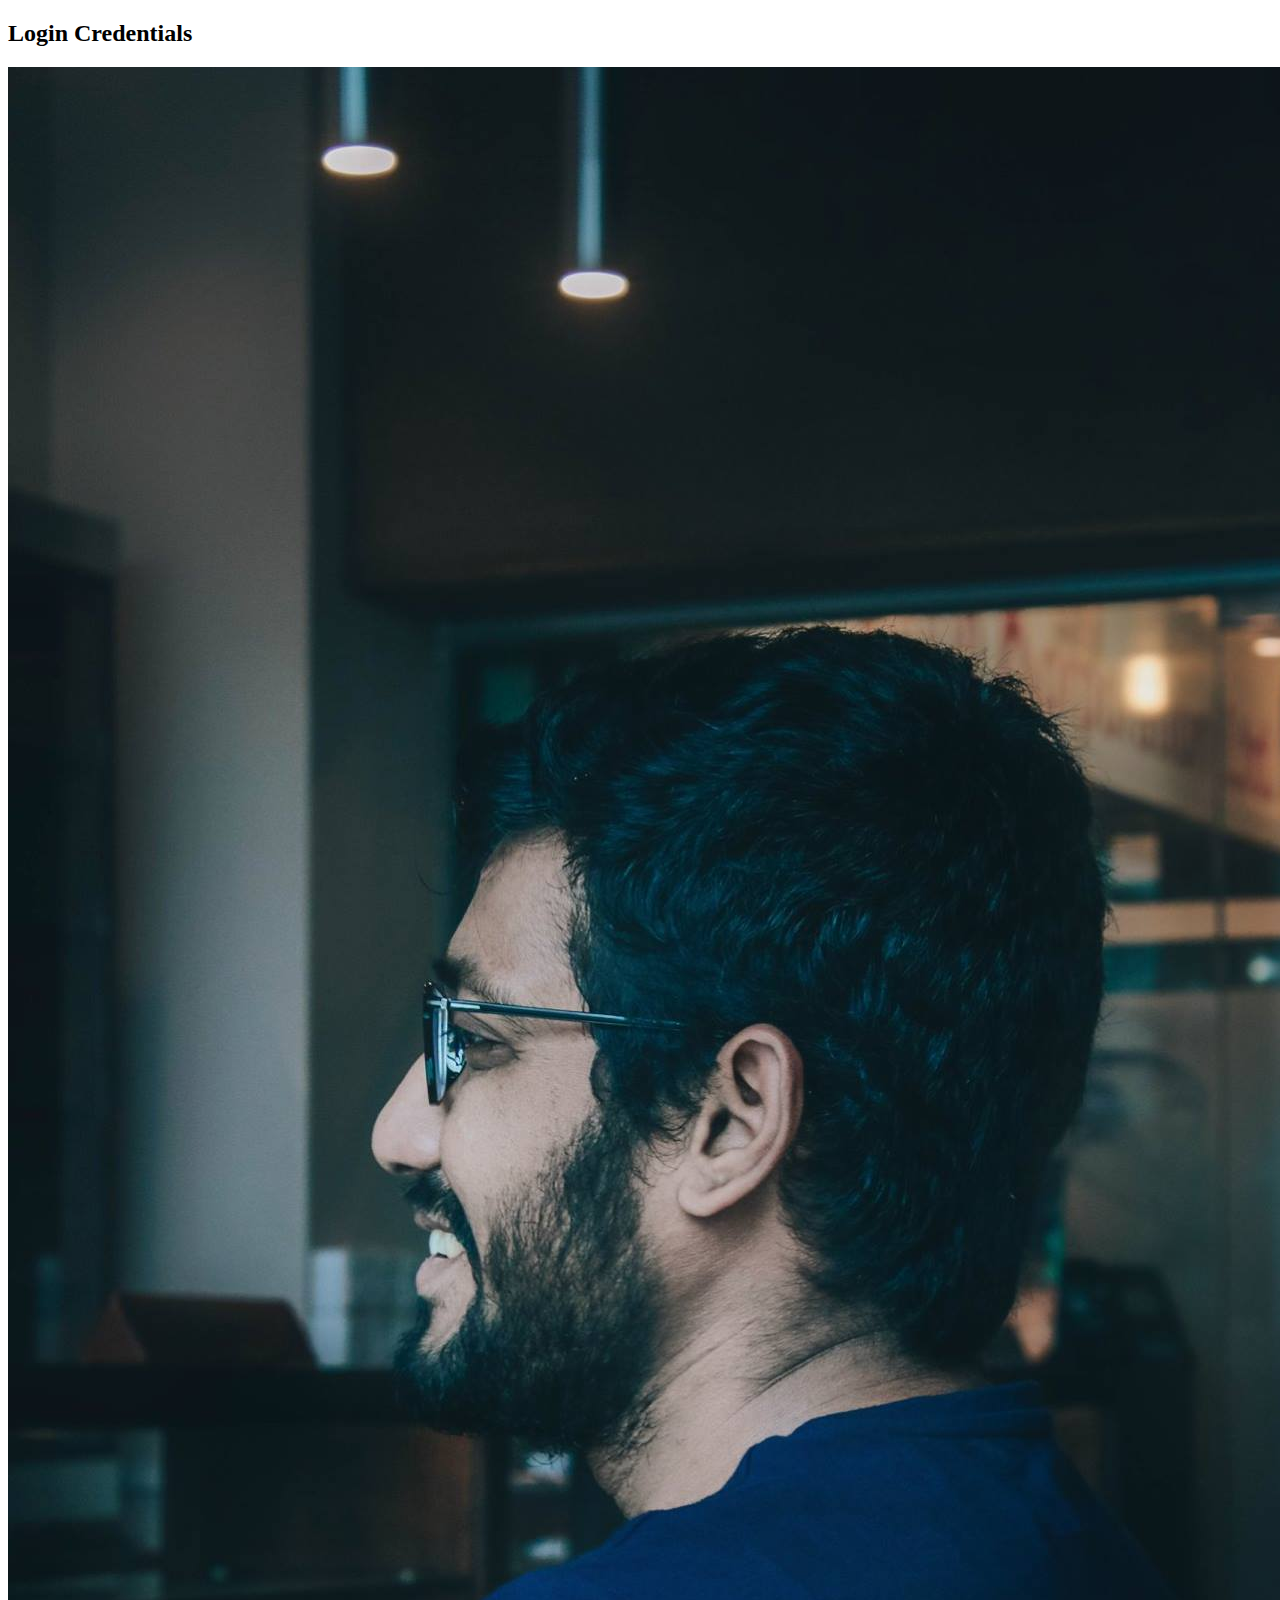
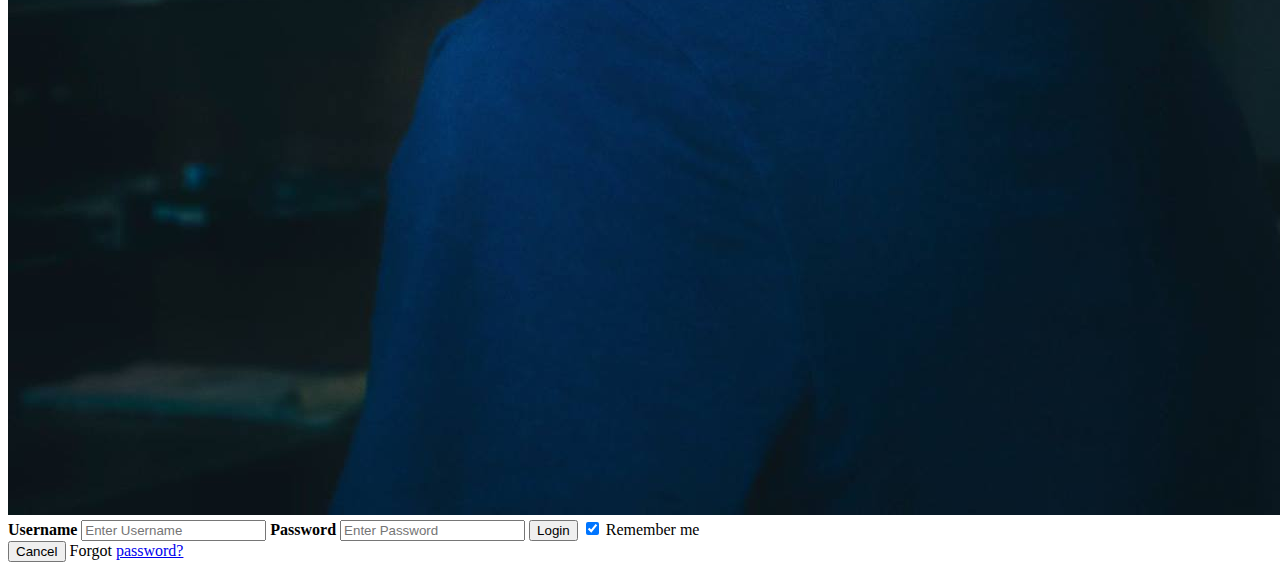
<file: login.html>
<!DOCTYPE html>
<html lang="en">
<head>
    <meta charset="UTF-8">
    <meta name="viewport" content="width=device-width, initial-scale=1.0">
    <title>Login Form</title>
    <link rel="stylesheet" href="style.css">
</head>
<body>
    <div id="loginform">
        <h2>Login Credentials</h2>
        <form action="/action_page.php" method="post">
            <div class="login_img">
              <img src="mypic.jpg" alt="Avatar" class="avatar">
            </div>
          
            <div class="container">
              <label for="uname"><b>Username</b></label>
              <input type="text" placeholder="Enter Username" name="uname" required>
          
              <label for="psw"><b>Password</b></label>
              <input type="password" placeholder="Enter Password" name="psw" required>
                  
              <button type="submit">Login</button>
              <label>
                <input type="checkbox" checked="checked" name="remember"> Remember me
              </label>
            </div>
          
            <div class="container">
              <button type="button" class="cancelbtn">Cancel</button>
              <span class="psw">Forgot <a href="#">password?</a></span>
            </div>
          </form>
    </div>
</body>
</html>
</file>
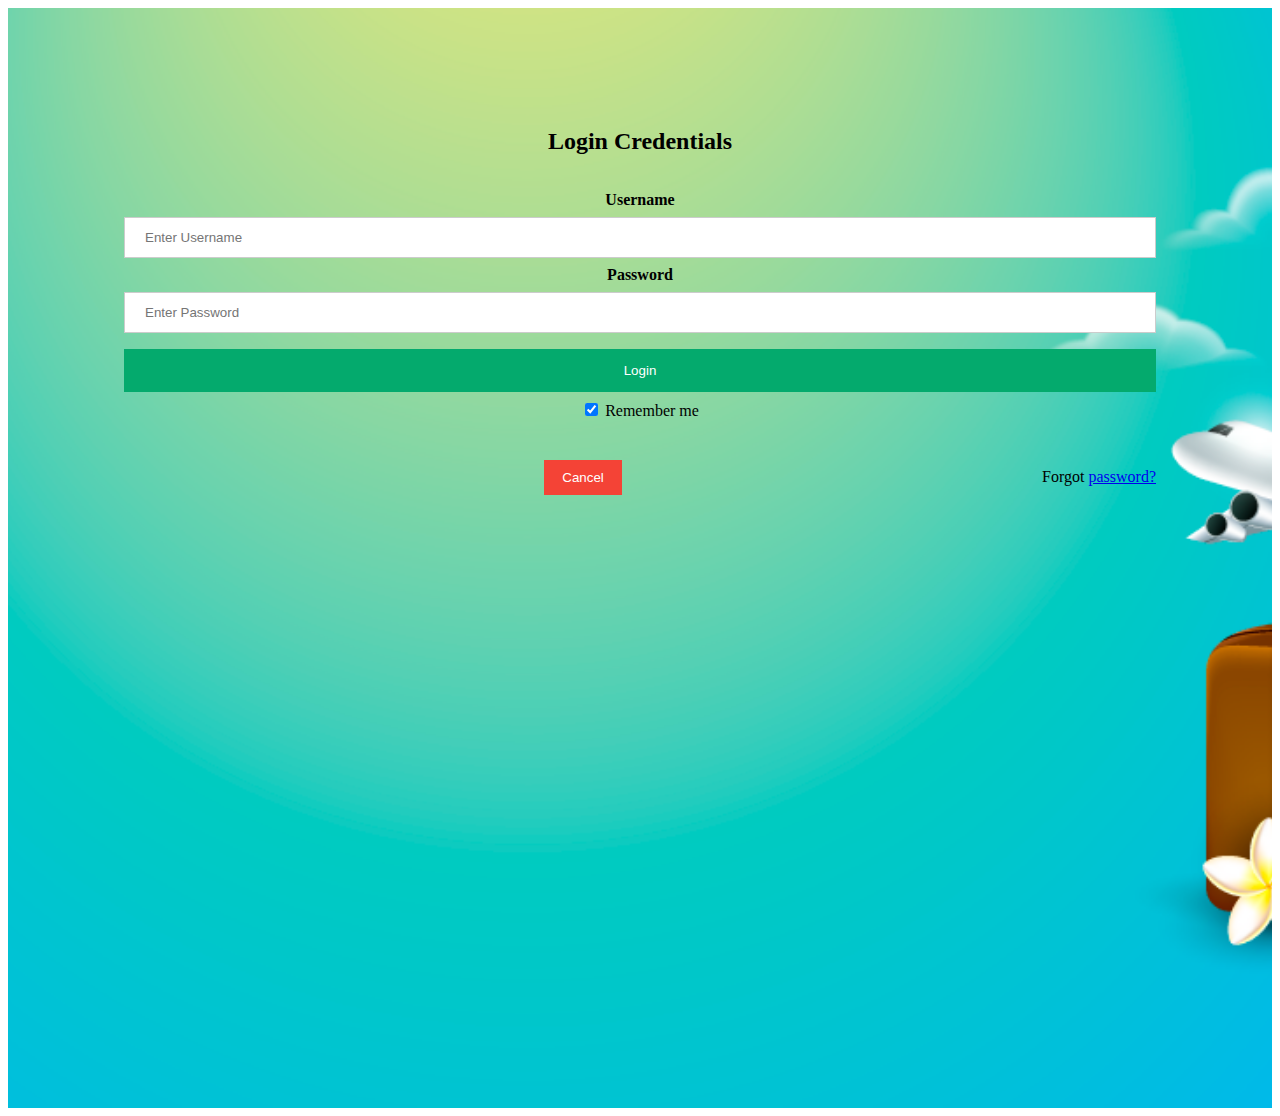
<file: login/login.html>
<!DOCTYPE html>
<html lang="en">
<head>
    <meta charset="UTF-8">
    <meta name="viewport" content="width=device-width, initial-scale=1.0">
    <title>Login Form</title>
    <link rel="stylesheet" href="style.css">
</head>
<body>
    <div id="loginform">
        <h2>Login Credentials</h2>
        <form action="/action_page.php" method="post">
            <!-- <div class="login_img">
              <img src="mypic.jpg" alt="Avatar" class="avatar">
            </div> -->
          
            <div class="container">
              <label for="uname"><b>Username</b></label>
              <input type="text" placeholder="Enter Username" name="uname" required>
          
              <label for="psw"><b>Password</b></label>
              <input type="password" placeholder="Enter Password" name="psw" required>
                  
              <button type="submit">Login</button>
              <label>
                <input type="checkbox" checked="checked" name="remember"> Remember me
              </label>
            </div>
          
            <div class="container">
              <button type="button" class="cancelbtn">Cancel</button>
              <span class="psw">Forgot <a href="#">password?</a></span>
            </div>
          </form>
    </div>
</body>
</html>
</file>
<file: style.css>
/* #firstdiv{
    background-color: rgb(175, 228, 210);
} */
.menu{
    float: right;
}

.menu ul{
    list-style-type: none;
  margin: 0;
  padding: 0;
  overflow: hidden;
  /* background-color: #333; */
}
.menu li{
    float: left;
    padding: 50px 100px 0 0;
    font-size: 25px;
    font-family: nexa;
    font-weight: bold;
    color: whitesmoke;
    /* background-color: whitesmoke; */

}

.logo_image img{
    float: left;
    width: 200px;
    height: auto;
    padding: 50px 0 0 50px;
    /* color: white; */
}

/* .nav ul{
    float: right;
} */

#seconddiv{
    /* background-color: beige; */
    background-image: url('image-2.png');
    height: 700px;
    /* width: 1920px; */
    background-size: cover;
}


.box_content{
    padding: 200px 150px;
    /* background-color: aquamarine; */
    /* width: 300=px; */
}

.box_content h1{
    font-family: Georgia;
    font-size: 45px;
    color: blanchedalmond;
}

.box_content p{
    font-family: 'Lucida Sans', 'Lucida Sans Regular', 'Lucida Grande', 'Lucida Sans Unicode', Geneva, Verdana, sans-serif;
}

.first_btn button{
    padding: 20px;
    font-size: 20px;
    font-family: 'Gill Sans', 'Gill Sans MT', Calibri, 'Trebuchet MS', sans-serif;
    border-radius: 10px;
}
#thirddiv{
    background-color:whitesmoke;
    padding: 50px;
    height: 350px;
}
.thirddiv_left{
    float: left;
    width: 50%;
}

.thirddiv_right{
    float: right;
    width: 50%;
}
.thirddiv_right video{
    padding: auto;
    margin: 25px 0 25px 150px;
    /* border-top-left-radius: 60px; */
}
.thirddiv_left p{
    /* width: 50%; */
    text-align: justify;
}

/* .thirddiv_right video{
    width: 300px;
    height: 250px;
    float: right;
} */

/* .thirddiv_right video{
    float: right;
} */
#thirddiv a{
    display: block;
    text-decoration:none;
}

#thirddiv h1{
    font-family: georgia;
}

#thirddiv button{
    padding: 10px;
    border-radius: 10px;
}

#fourthdiv{
    background-color: antiquewhite;
    height: 500px;
    padding: 50px;
}
#left{
    float: left;
    width: 600px;
    padding: 10px 10px 10px 150px;
}
#left p{
    text-align: justify;
}

#left h2{
    font-family: georgia;
}

#left img{
    height: 250px;
    width: 600px;
    border-radius: 10px;
}
#right{
    float: right;
    width: 600px;
    padding: 10px 150px 10px 10px;
}
#right p{
    text-align: justify;
}

#right h2{
    font-family: georgia;
}

#right img{
    height: 250px;
    width: 600px;
    border-radius: 10px;
}

#fifthdiv{
    background-color:white;
    padding: 50px;

}

#fifthdiv blockquote{
    /* background-color:white; */
    padding: 50px;
    font-family: gotham;
    text-align: center;
    color: black;
    background-color: darkgray;
    border-radius: 20px;

}

#sixthdiv{
    background-color: brown;
    /* background-image: url('back.jpg'); */
    text-align: center;
    padding: 50px;
    /* height: 550px; */
}

#sixthdiv h3{
    font-size: 40px;
    font-family: poppins;
    color: azure;
}

#sixthdiv label{
    font-size: 15px;
    font-family: poppins;
    color: azure;
}

#sixthdiv input{
    width: 500px;
    height: 50px;
}

#sixthdiv textarea{
    width: 500px;
    /* height: 50px; */
}

#sixthdiv button{
    width: 100px;
    height: 50px;
    padding: 10px;
    font-size: 20px;
    font-family: gilroy;
}

/* #sixthdiv{
    width: 100px;
    height: 50px;
    padding: 10px;
    font-size: 20px;
    font-family: gilroy;
} */

#footer{
    background-color: gainsboro;
    /* height: 40px; */
    padding: 5px;
    
}

#footer p{
    text-align: center;
    padding: 10px;
}
</file>
<file: login/style.css>
/* login form style */

/* .login_img{
    text-align: center;
} */

#loginform{
    text-align: center;
    background-size: cover;
    background-image: url('image-2.png');
    height: 900px;
    padding: 100px;
    
}
.login_img img{
    width: 100px;
    height: 300px;
  border-radius: 50%;
}
input[type=text], input[type=password] {
    width: 100%;
    padding: 12px 20px;
    margin: 8px 0;
    display: inline-block;
    border: 1px solid #ccc;
    box-sizing: border-box;
  }

  button {
    background-color: #04AA6D;
    color: white;
    padding: 14px 20px;
    margin: 8px 0;
    border: none;
    cursor: pointer;
    width: 100%;
  }

  button:hover {
    opacity: 0.8;
  }
  
  .cancelbtn {
    width: auto;
    padding: 10px 18px;
    background-color: #f44336;
  }
  
  .imgcontainer {
    text-align: center;
    margin: 24px 0 12px 0;
  }
  
  img.avatar {
    width: 40%;
    border-radius: 50%;
  }
  
  .container {
    padding: 16px;
  }
  
  span.psw {
    float: right;
    padding-top: 16px;
  }
</file>
